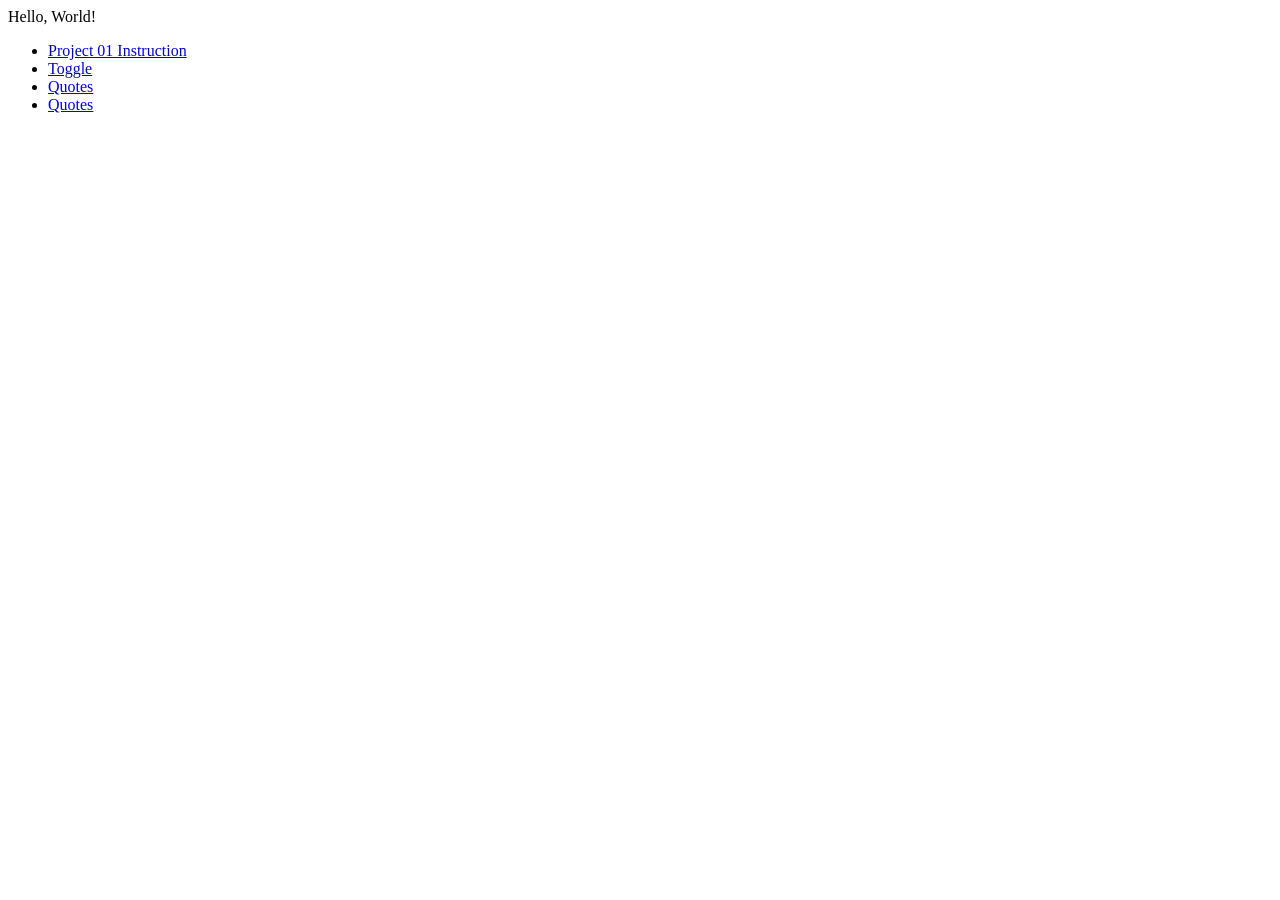
<file: index.html>
<!DOCTYPE html>
<html lang="en">
  <head>
    <meta charset="utf-8" />
    <meta name="viewport" content="width=device-width, initial-scale=1" />
    <title>Index</title>
  </head>
  <body>
    Hello, World!
    <ul>
      <li><a href="./toggle/index.html">Project 01 Instruction</a></li>
      <li><a href="./toggle/index.html">Toggle</a></li>
      <li><a href="./quotes0.2/index.html">Quotes</a></li>
      <li><a href="./networking/index.html">Quotes</a></li>
    </ul>
  </body>
</html>
</file>
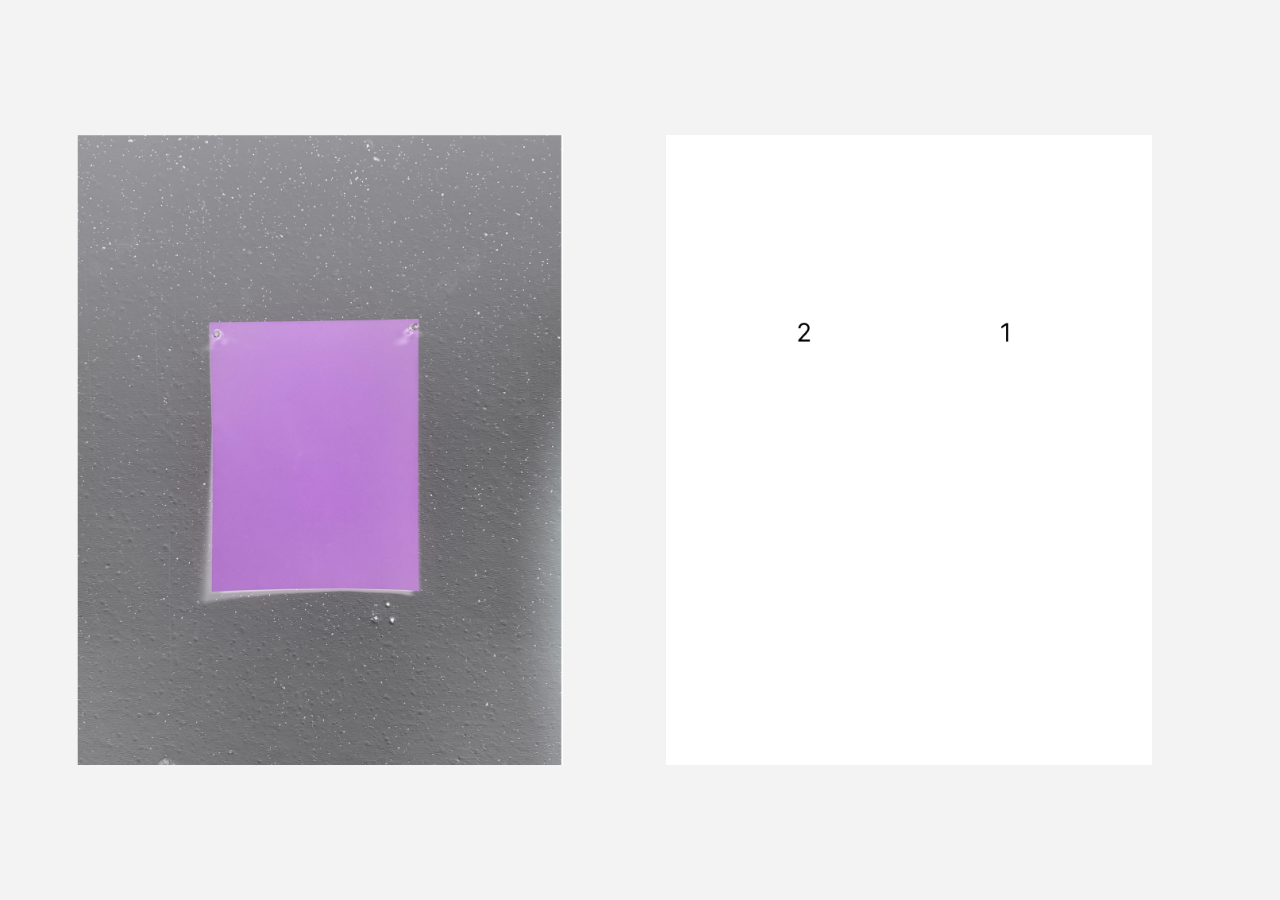
<file: 04repetition/index.html>
<!doctype html>
<html lang="en">
  <head>
    <meta charset="utf-8" />
    <meta name="viewport" content="width=device-width, initial-scale=1" />
    <title>Repetition Letters</title>
    <style>
      :root {
        --page-bg: #f3f3f3;
        --text: #111;
        --gap: clamp(34px, 8vw, 114px);
        --stage-w: min(38vw, 492px);
      }

      * {
        box-sizing: border-box;
      }

      body {
        margin: 0;
        min-height: 100vh;
        background: var(--page-bg);
        color: var(--text);
        font-family: Arial, Helvetica, sans-serif;
      }

      main {
        min-height: 100vh;
        display: grid;
        place-items: center;
        padding: clamp(28px, 6vh, 52px) clamp(20px, 6vw, 74px);
      }

      .layout {
        width: min(100%, 1126px);
        display: grid;
        grid-template-columns: minmax(0, var(--stage-w)) minmax(0, var(--stage-w));
        gap: var(--gap);
        align-items: start;
      }

      .panel {
        width: 100%;
      }

      .image-frame {
        position: relative;
        width: 100%;
        aspect-ratio: 612 / 792;
        overflow: hidden;
        background: #fff;
      }

      .image-frame img {
        position: absolute;
        inset: 0;
        width: 100%;
        height: 100%;
        display: block;
        object-fit: cover;
      }

      @media (max-width: 780px) {
        :root {
          --stage-w: min(76vw, 492px);
        }

        main {
          align-items: start;
        }

        .layout {
          grid-template-columns: 1fr;
          gap: 36px;
          justify-items: center;
        }

        .panel {
          max-width: var(--stage-w);
        }
      }
    </style>
  </head>
  <body>
    <main>
      <section class="layout" aria-label="Looping image sequence">
        <div class="panel">
          <div class="image-frame">
            <img id="step-one" src="step1/1.png" alt="Step 1 frame 1" />
          </div>
        </div>

        <div class="panel">
          <div class="image-frame">
            <img id="step-two" src="step2/Letter%20-%201.png" alt="Letter frame 1" />
          </div>
        </div>
      </section>
    </main>

    <script>
      const frameCount = 50;
      const intervalMs = 2000;
      let currentFrame = 1;

      const stepOne = document.querySelector("#step-one");
      const stepTwo = document.querySelector("#step-two");

      const setFrame = (frame) => {
        stepOne.src = `step1/${frame}.png`;
        stepOne.alt = `Step 1 frame ${frame}`;
        stepTwo.src = `step2/Letter%20-%20${frame}.png`;
        stepTwo.alt = `Letter frame ${frame}`;
      };

      for (let frame = 2; frame <= frameCount; frame += 1) {
        const stepOnePreload = new Image();
        stepOnePreload.src = `step1/${frame}.png`;

        const stepTwoPreload = new Image();
        stepTwoPreload.src = `step2/Letter%20-%20${frame}.png`;
      }

      window.setInterval(() => {
        currentFrame = currentFrame === frameCount ? 1 : currentFrame + 1;
        setFrame(currentFrame);
      }, intervalMs);
    </script>
  </body>
</html>
</file>
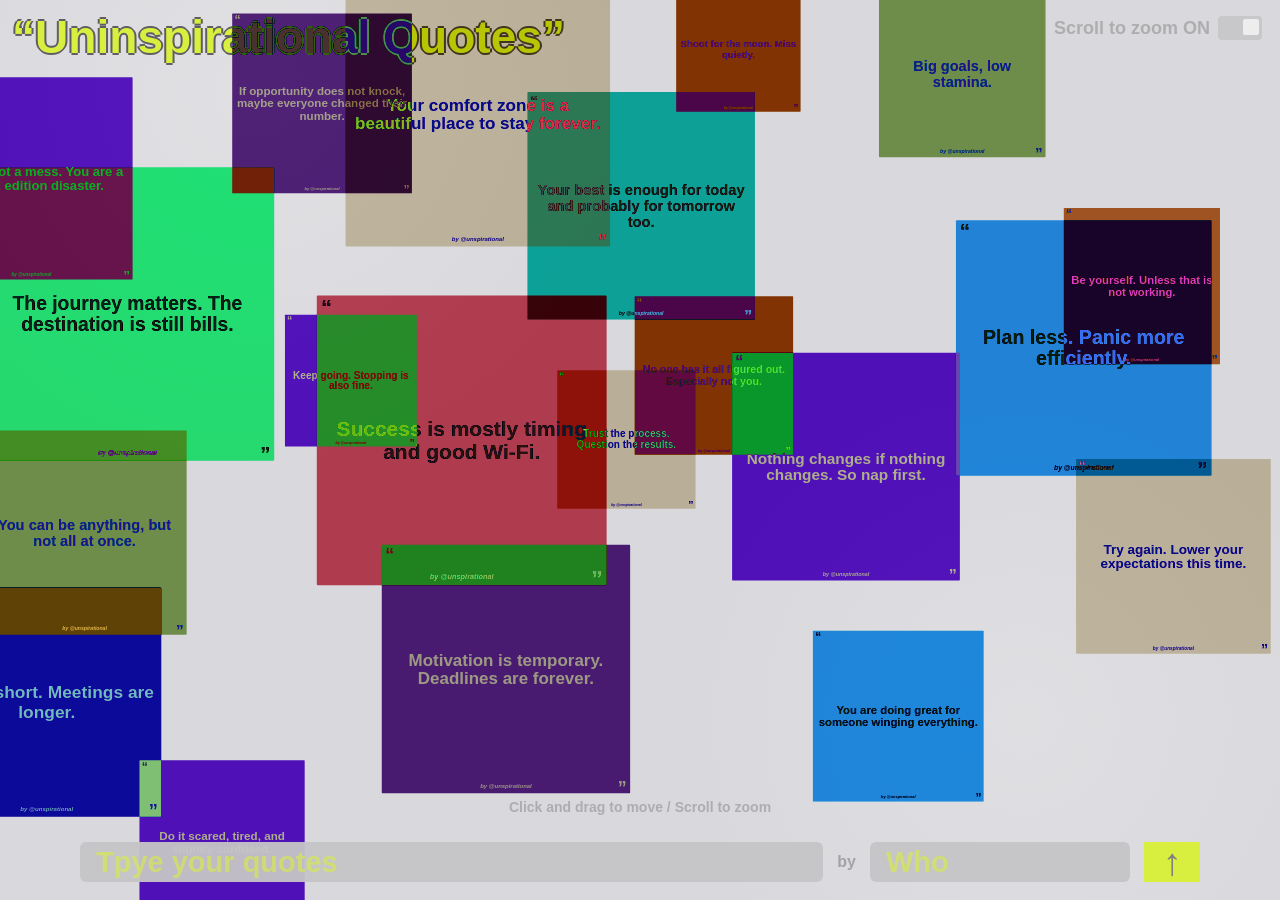
<file: 05software/index.html>
<!doctype html>
<html lang="en">
  <head>
    <meta charset="UTF-8" />
    <meta name="viewport" content="width=device-width, initial-scale=1.0" />
    <title>Uninspirational Quotes</title>
    <link rel="stylesheet" href="./styles.css" />
  </head>
  <body>
    <div id="app">
      <div class="logo">“Uninspirational Quotes”</div>
      <div class="canvas-layer" id="canvas"></div>

      <div class="zoom-control">
        <span id="zoomStateLabel">Scroll to zoom ON</span>
        <button
          id="zoomToggle"
          class="zoom-switch on"
          aria-label="Toggle scroll zoom"
          role="switch"
          aria-checked="true"
        >
          <span class="knob"></span>
        </button>
      </div>

      <div class="hint-text">Click and drag to move / Scroll to zoom</div>
      <div class="composer">
        <input id="quoteInput" type="text" placeholder="Tpye your quotes" maxlength="180" />
        <span class="by-label">by</span>
        <input id="authorInput" type="text" placeholder="Who" maxlength="40" />
        <button id="send" aria-label="Send">↑</button>
      </div>
    </div>

    <script src="./app.js"></script>
  </body>
</html>
</file>
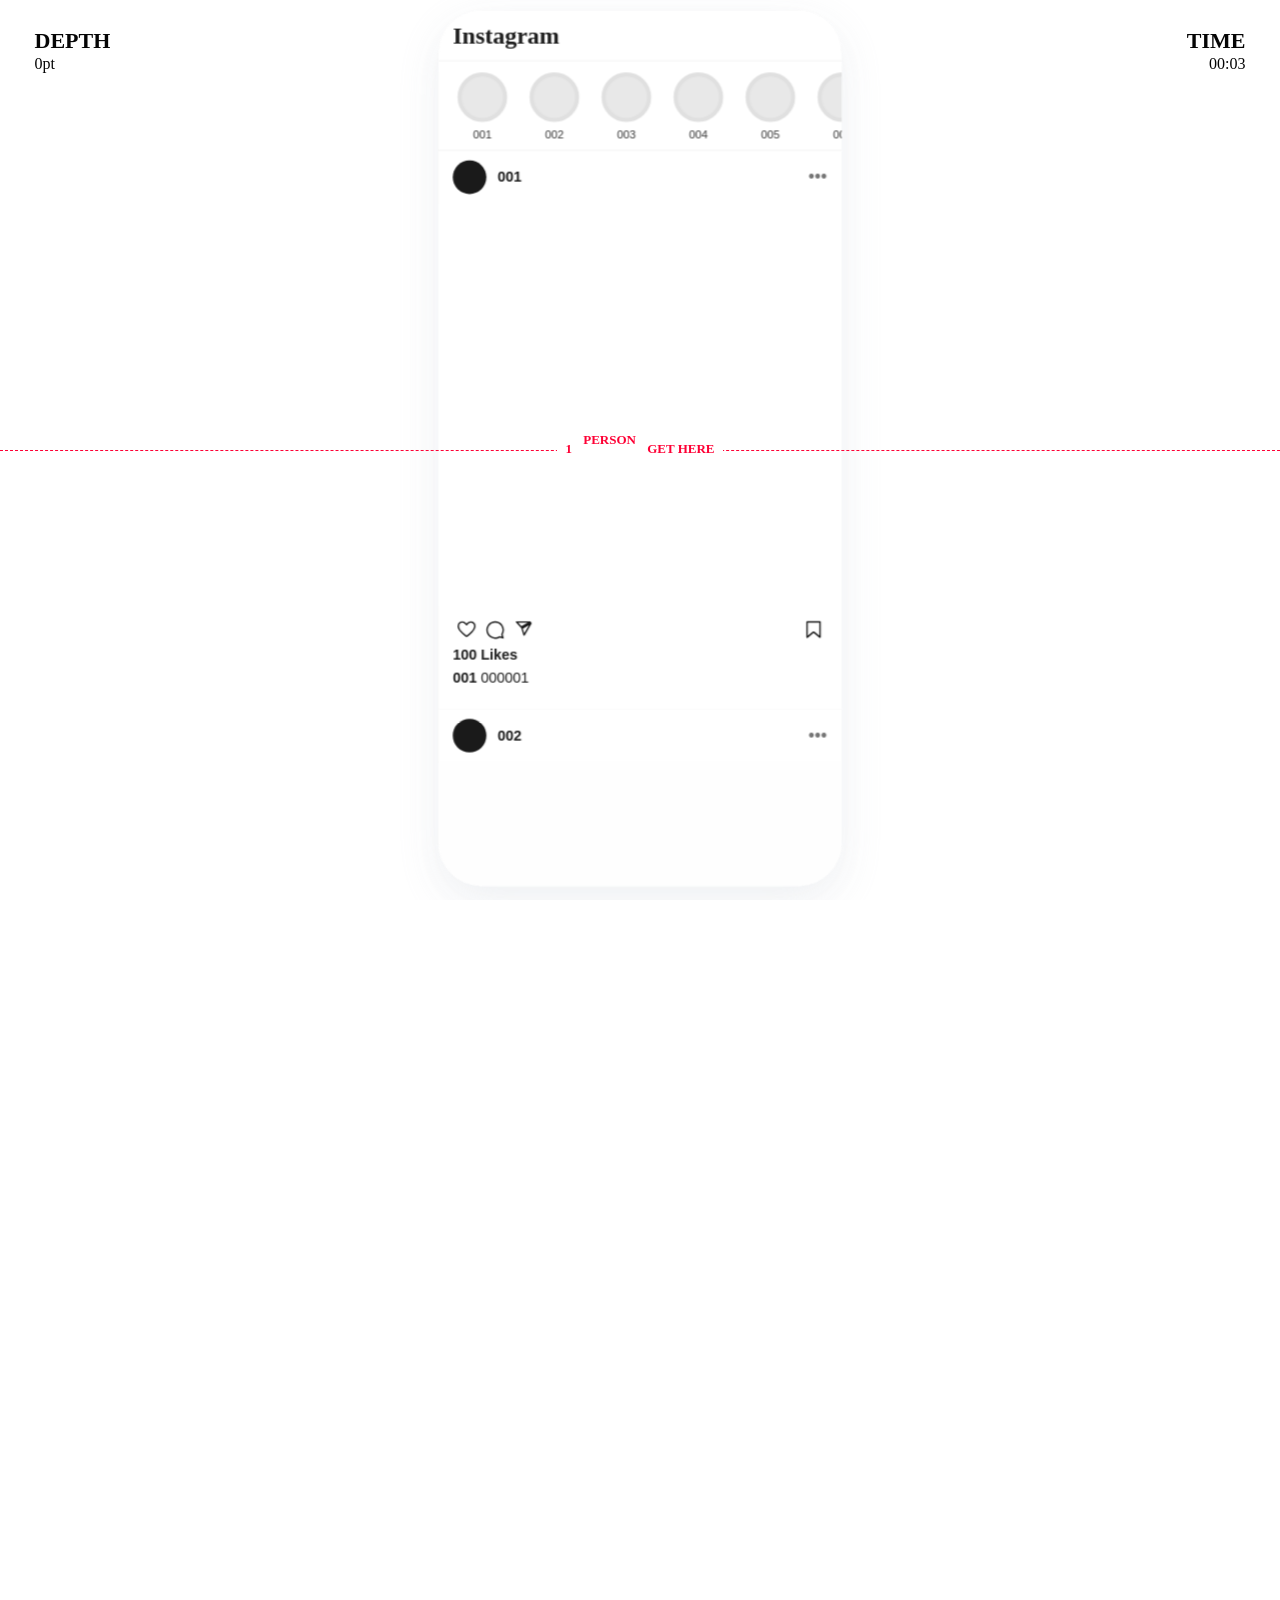
<file: 06networking/index.html>
<!doctype html>
<html lang="en">
  <head>
    <meta charset="utf-8" />
    <meta name="viewport" content="width=device-width, initial-scale=1" />
    <title>Depth Record</title>
    <link rel="stylesheet" href="styles.css?v=pt-visitor-records-1" />
  </head>
  <body>
    <div class="site-shell" aria-label="Instagram mobile home background">
      <main class="phone-frame" aria-hidden="true">
        <div class="screen">
          <header class="topbar">
            <div class="status-center">Instagram</div>
          </header>

          <div id="storyRail" class="stories">
            <div class="story add"><div class="avatar plus"></div><div class="label">001</div></div>
            <div class="story"><div class="avatar plus"></div><div class="label">002</div></div>
            <div class="story"><div class="avatar plus"></div><div class="label">003</div></div>
            <div class="story"><div class="avatar plus"></div><div class="label">004</div></div>
            <div class="story"><div class="avatar plus"></div><div class="label">005</div></div>
          </div>
          <div id="feedColumn" class="feed-column">
            <article class="post">
              <header class="post-header">
                <div class="post-avatar"></div>
                <div class="post-user">001</div>
                <div class="post-more">•••</div>
              </header>

              <div class="post-media"></div>

              <div class="post-actions">
                <div class="left-actions">
                  <button class="icon-btn like" aria-label="Like">
                    <svg xmlns="http://www.w3.org/2000/svg" width="23" height="20" viewBox="0 0 23 20" fill="none" aria-hidden="true">
                      <path d="M13.002 2.42676C14.8649 0.732937 17.2779 0.459446 19.0996 1.55469C21.0143 2.70675 22.0205 5.17248 21.4326 7.53906V7.54004C20.8747 9.78771 19.5094 11.6029 17.8506 13.3975C15.8957 15.5122 13.6309 17.2977 11.2539 19.0283C8.20074 16.7958 5.32529 14.5207 3.12109 11.5801L2.67676 10.9648L2.30469 10.4072C1.47642 9.10259 0.930513 7.76852 0.901367 6.28809C0.858732 4.12604 2.0417 2.18801 3.76465 1.35742L3.93262 1.28027C5.74193 0.499061 8.00088 0.953862 9.6416 2.56152C9.96337 2.877 10.2943 3.19503 10.6641 3.55371L11.3145 4.18359L11.9404 3.53027C12.2561 3.20101 12.4912 2.93051 12.7422 2.67676L13.002 2.42676Z" fill="none" stroke="black" stroke-width="1.8"/>
                    </svg>
                  </button>
                  <button class="icon-btn comment" aria-label="Comment">
                    <svg xmlns="http://www.w3.org/2000/svg" width="24" height="24" viewBox="0 0 24 24" fill="none" aria-hidden="true">
                      <path d="M12 1.9C17.578 1.9 22.1 6.422 22.1 12C22.1 13.85 21.602 15.584 20.733 17.076L22.1 22.1L17.078 20.733C15.585 21.603 13.851 22.1 12 22.1C6.422 22.1 1.9 17.578 1.9 12C1.9 6.422 6.422 1.9 12 1.9Z" stroke="black" stroke-width="1.8" stroke-linejoin="round"/>
                    </svg>
                  </button>
                  <button class="icon-btn dm" aria-label="Share">
                    <svg xmlns="http://www.w3.org/2000/svg" width="23" height="20" viewBox="0 0 23 20" fill="none" aria-hidden="true">
                      <path d="M7.66705 7.31168L1.68199 0.900333L18.7688 0.899836L7.66705 7.31168ZM11.1249 17.2559L8.56695 8.87036L19.667 2.45949L11.1249 17.2559Z" stroke="black" stroke-width="1.8" stroke-linejoin="round"/>
                    </svg>
                  </button>
                </div>
                <div class="right-actions">
                  <button class="icon-btn save" aria-label="Save">
                    <svg xmlns="http://www.w3.org/2000/svg" width="24" height="24" viewBox="0 0 24 24" fill="none" aria-hidden="true">
                      <path d="M20.0996 1.90039V21.0781L12.5762 14.8086C12.2424 14.5305 11.7576 14.5305 11.4238 14.8086L3.90039 21.0781L3.90039 1.90039L20.0996 1.90039Z" stroke="black" stroke-width="1.8" stroke-linejoin="round"/>
                    </svg>
                  </button>
                </div>
              </div>

              <div class="post-meta">
                <div class="likes">100 Likes</div>
                <div class="caption"><strong>001</strong> 000001</div>
              </div>
            </article>
          </div>

        </div>
      </main>
    </div>

    <div class="scroll-surface" aria-hidden="true"></div>

    <aside class="metric metric-left" aria-label="Live depth data">
      <span class="metric-label">DEPTH</span>
      <span id="scrollReadout" class="metric-value">0pt</span>
    </aside>

    <aside class="metric metric-right" aria-label="Live time data">
      <span class="metric-label">TIME</span>
      <span id="timeUsed" class="metric-value">00:00</span>
    </aside>

    <div class="people-line is-alone" aria-label="People arrival line">
      <span><strong id="peopleHere">1</strong> <span id="peopleUnit">PERSON</span> GET HERE</span>
    </div>

    <main id="scrollField" class="scroll-field" aria-label="Scroll distance map">
    </main>

    <script src="supabase-config.js"></script>
    <script src="script.js?v=pt-visitor-records-1"></script>
  </body>
</html>
</file>
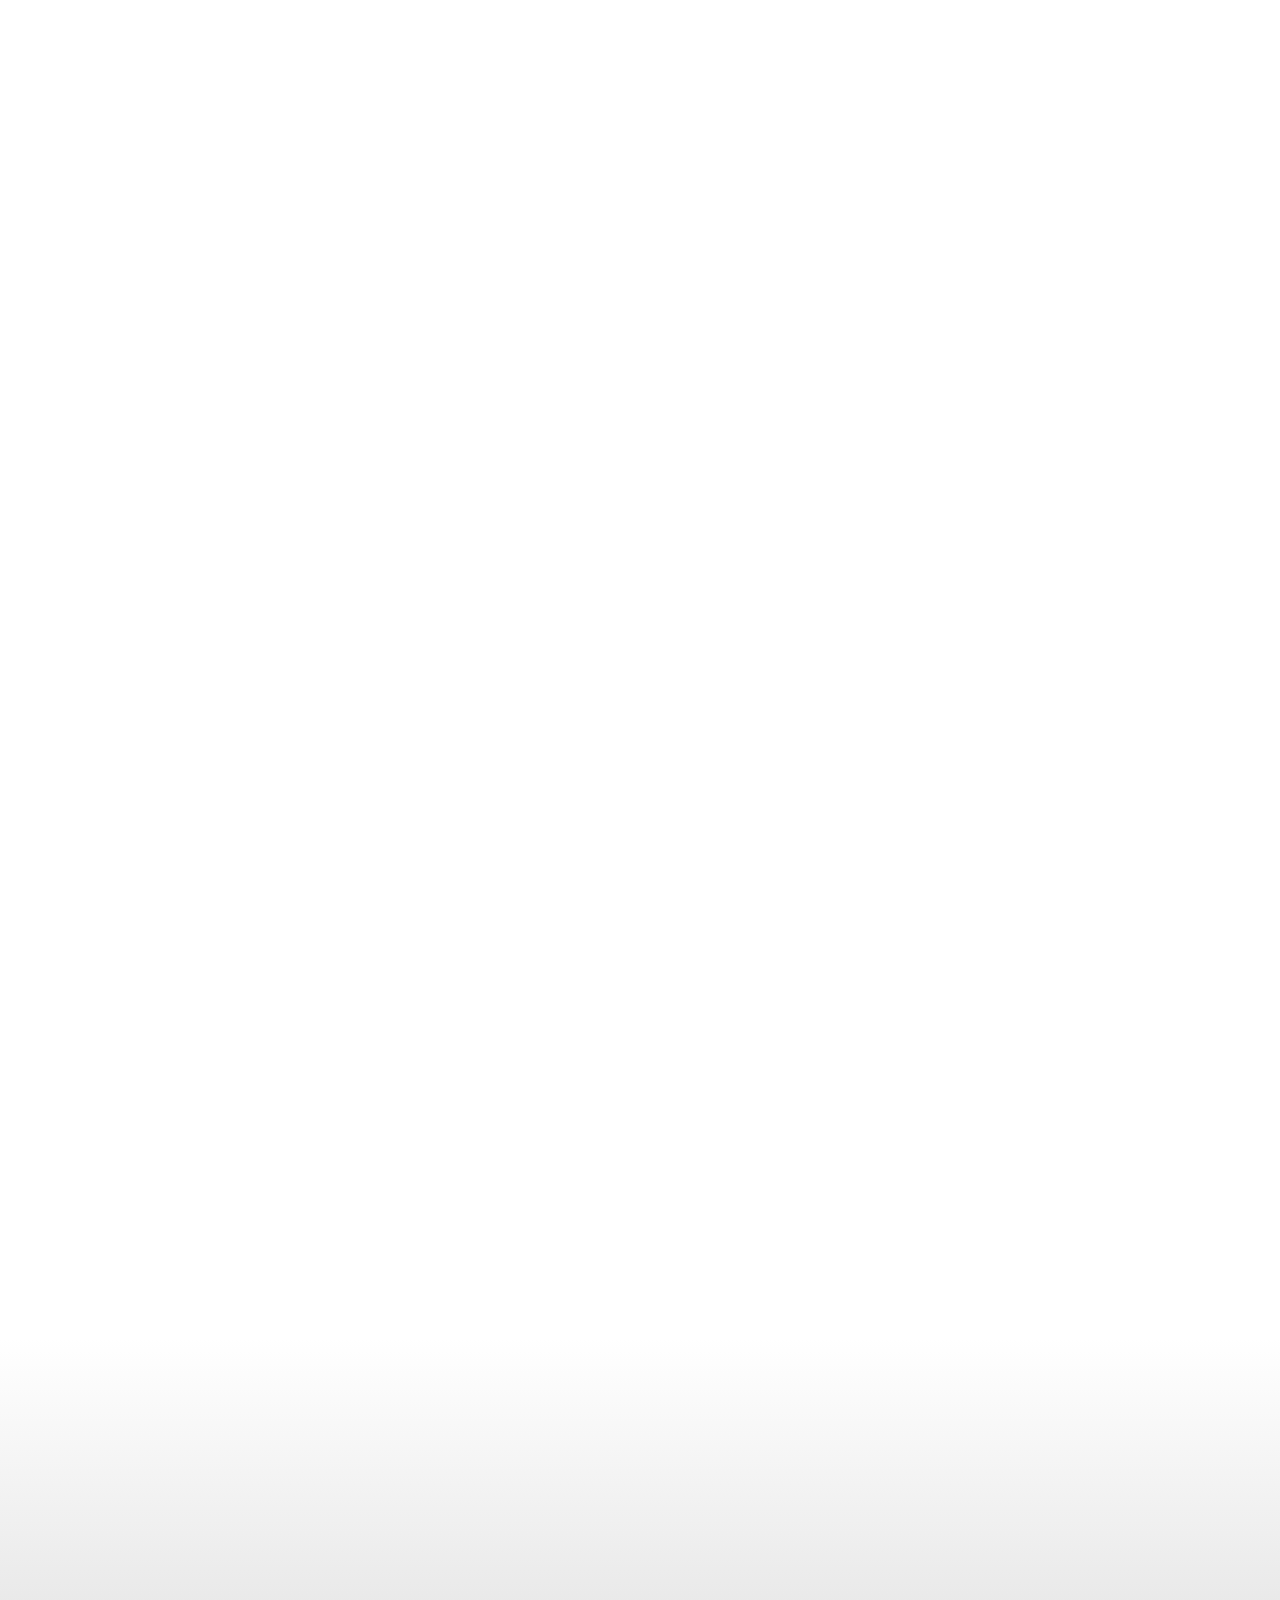
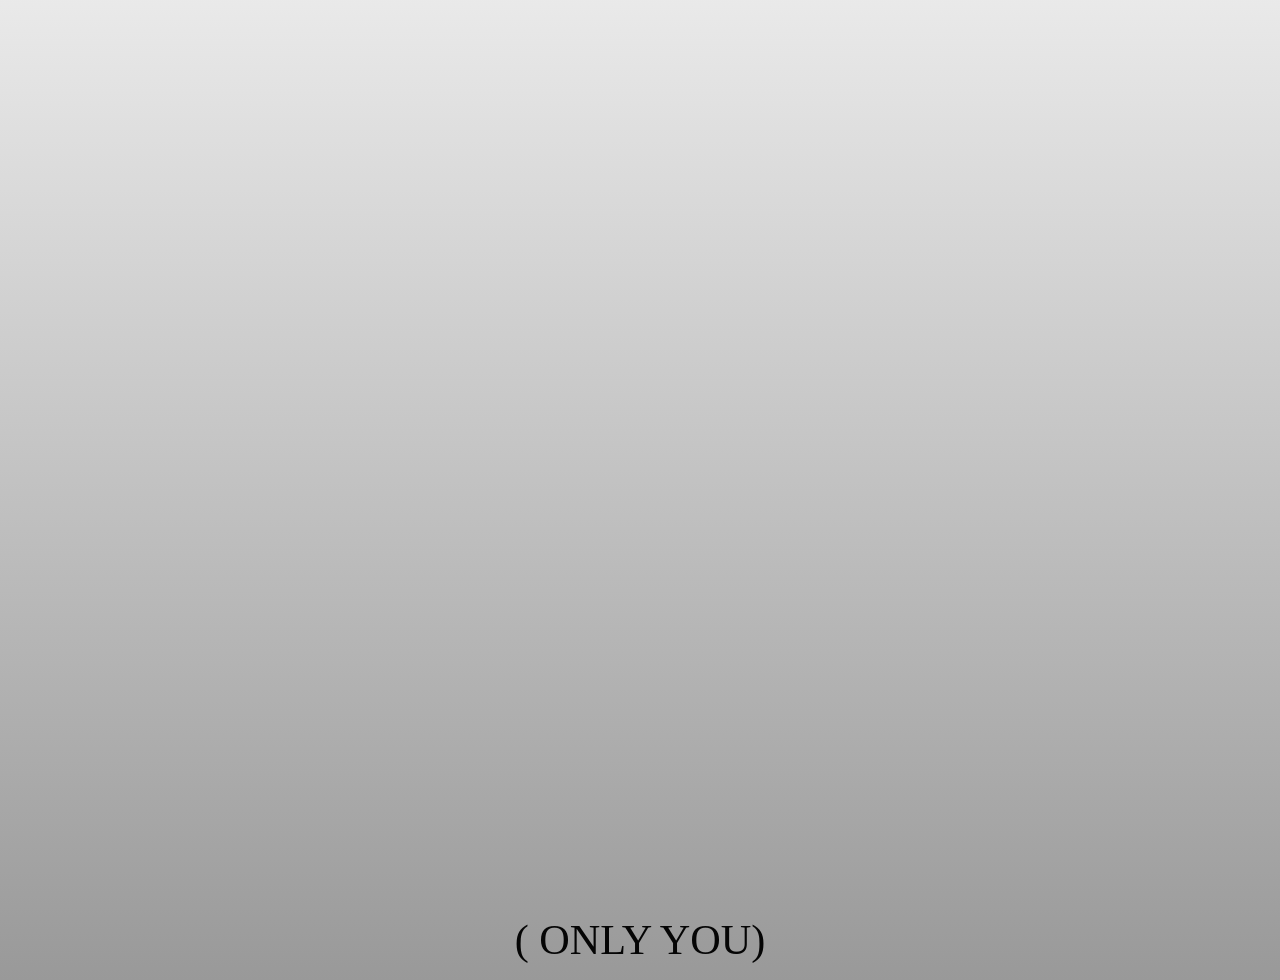
<file: 0ld_networking/index.html>
<!doctype html>
<html lang="en">
  <head>
    <meta charset="utf-8" />
    <meta name="viewport" content="width=device-width, initial-scale=1" />
    <title>Only You Scroll Record</title>
    <link rel="preconnect" href="https://fonts.googleapis.com" />
    <link rel="preconnect" href="https://fonts.gstatic.com" crossorigin />
    <link href="https://fonts.googleapis.com/css2?family=Jersey+10&display=swap" rel="stylesheet" />
    <link rel="stylesheet" href="styles.css" />
  </head>
  <body class="landing-locked">
    <section id="landing" class="landing" aria-label="Opening landing page">
      <div id="landingStage" class="landing-stage">
        <div id="voidField" class="void-field" aria-hidden="true"></div>

        <div id="chineseLine" class="chinese-line" aria-label="法法法元无法 空空空亦非空">
          <button class="chinese-character" type="button" aria-label="Reveal 法">法</button>
          <button class="chinese-character" type="button" aria-label="Reveal 法">法</button>
          <button class="chinese-character" type="button" aria-label="Reveal 法">法</button>
          <button class="chinese-character" type="button" aria-label="Reveal 元">元</button>
          <button class="chinese-character" type="button" aria-label="Reveal 无">无</button>
          <button class="chinese-character" type="button" aria-label="Reveal 法">法</button>
          <button class="chinese-character" type="button" aria-label="Reveal 空">空</button>
          <button class="chinese-character" type="button" aria-label="Reveal 空">空</button>
          <button class="chinese-character" type="button" aria-label="Reveal 空">空</button>
          <button class="chinese-character" type="button" aria-label="Reveal 亦">亦</button>
          <button class="chinese-character" type="button" aria-label="Reveal 非">非</button>
          <button class="chinese-character" type="button" aria-label="Reveal 空">空</button>
        </div>

        <div id="landingEnglish" class="landing-english" aria-hidden="true">
          <p>The so - called laws are ultimately lawless,</p>
          <p>and the so - called emptiness is not truly empty.</p>
        </div>

        <div class="scroll-cue" aria-hidden="true"></div>
      </div>
    </section>

    <aside class="metric metric-left" aria-label="Scroll depth">
      <span class="metric-label">DEPTH</span>
      <span id="timeUsed" class="metric-value">0.0cm</span>
    </aside>

    <aside class="metric metric-right" aria-label="People who scrolled here">
      <span class="metric-label">PEOPLE</span>
      <span id="peopleHere" class="metric-value">1</span>
    </aside>

    <main id="scrollField" class="scroll-field">
      <div id="cursorColumn" class="cursor-column" aria-hidden="true"></div>

      <section class="only-you" aria-label="Only you">
        <span>( ONLY YOU)</span>
      </section>
    </main>

    <div id="exitMark" class="exit-mark" aria-hidden="true">
      <img src="assets/vector-exit.svg" alt="" />
    </div>

    <script src="supabase-config.js"></script>
    <script src="script.js"></script>
  </body>
</html>
</file>
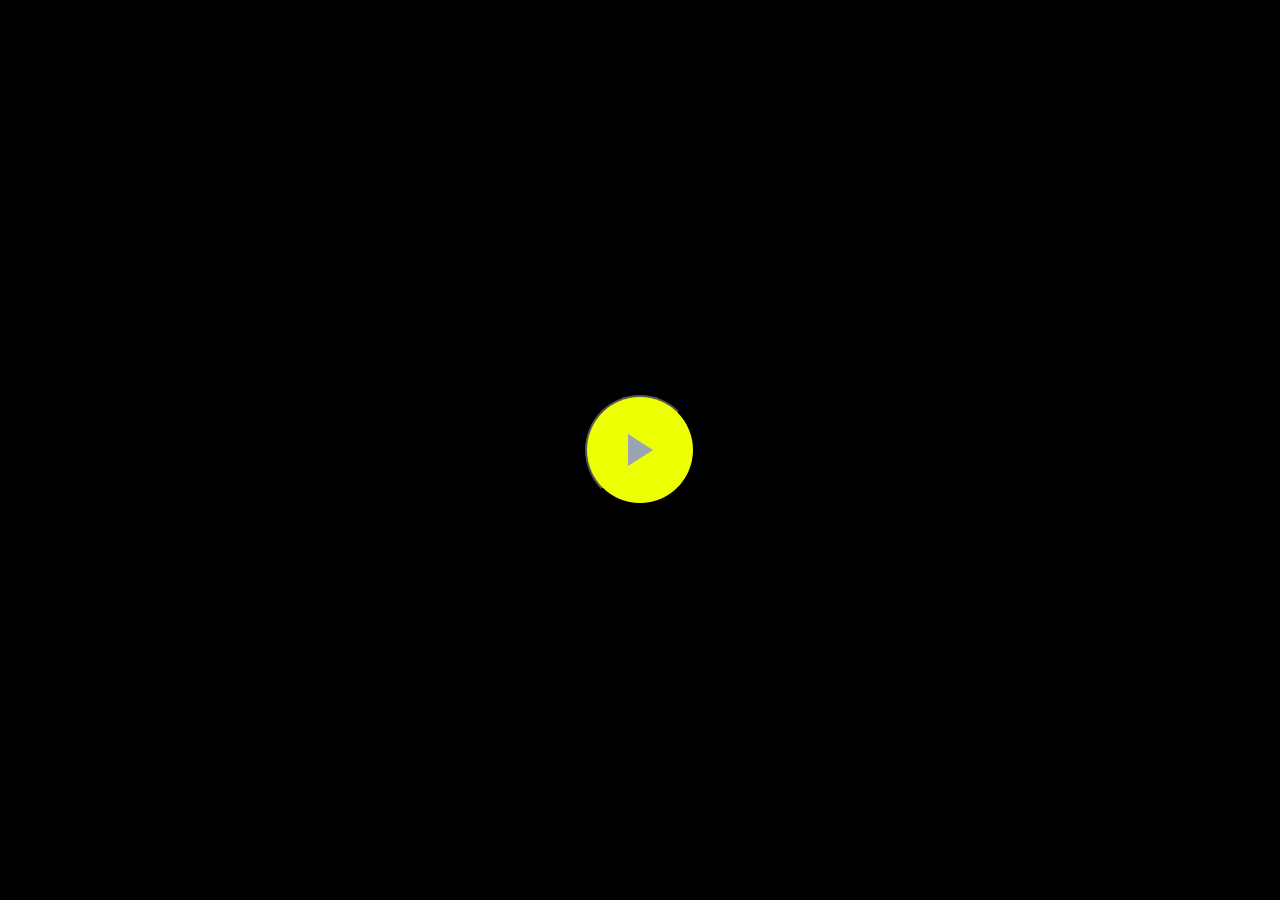
<file: Toggle/index.html>
<!DOCTYPE html>
<html lang="en">
  <head>
    <meta charset="utf-8" />
    <meta name="viewport" content="width=device-width, initial-scale=1" />
    <title>Spinning Scroll Toggle</title>
    <link rel="stylesheet" href="styles.css" />
  </head>
  <body>
    <button id="toggle" aria-label="Activate scroll toggle">
      <span class="icon"></span>
    </button>
    <script defer src="script.js"></script>
  </body>
</html>
</file>
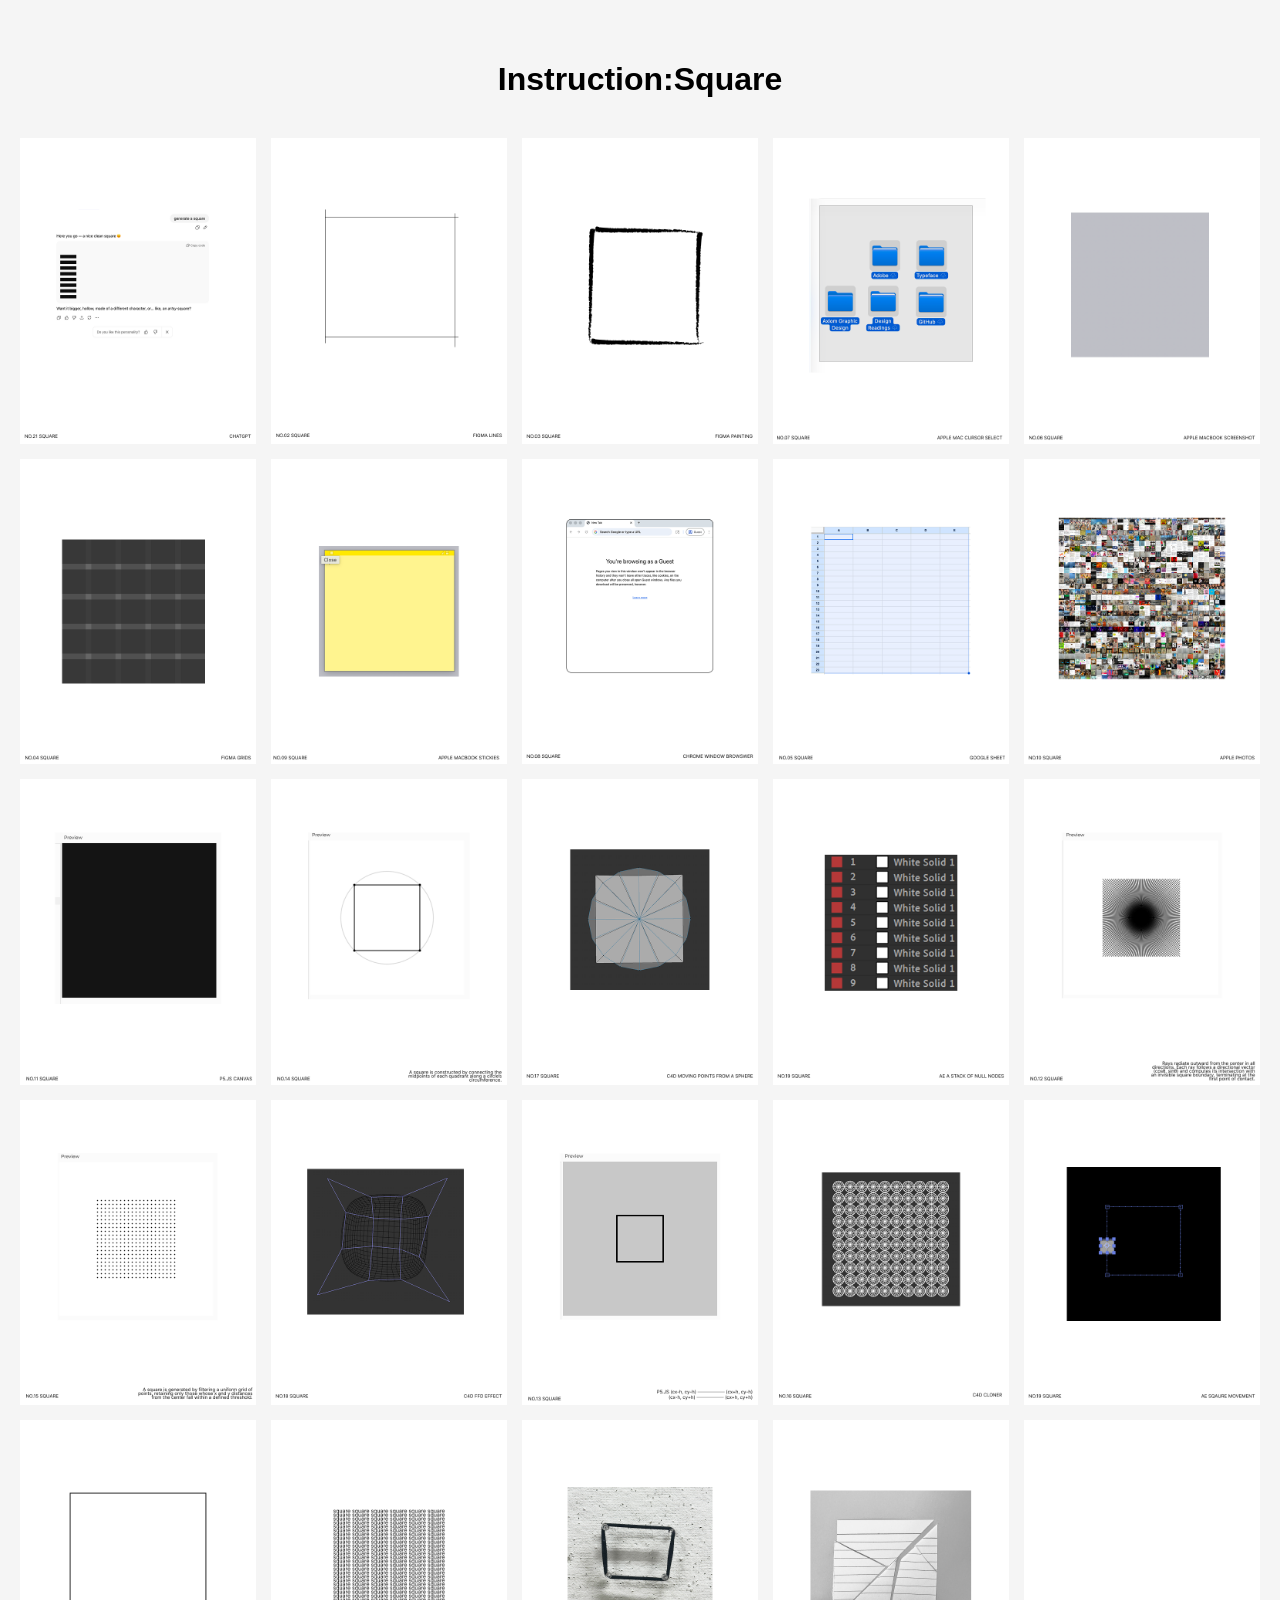
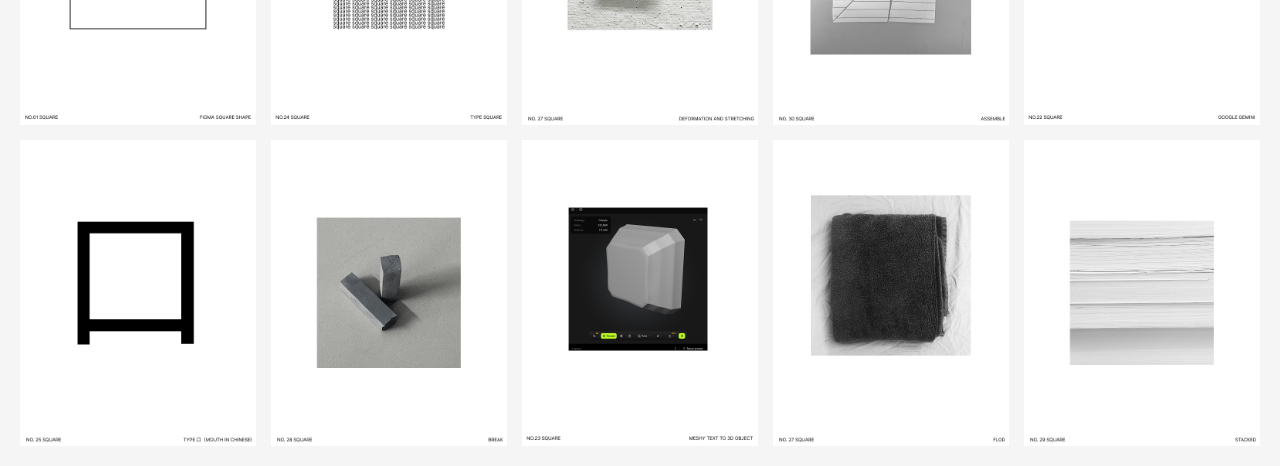
<file: 01instruction/introduction.html>
<!DOCTYPE html>
<html lang="en">
<head>
    <meta charset="UTF-8">
    <meta name="viewport" content="width=device-width, initial-scale=1.0">
    <title>Instruction: Square</title>
    <style>
       title {
            text-align: center;
            margin-bottom: 20px;
        }
       body {
            margin: 0;
            padding: 20px;
            font-family: Arial, sans-serif;
            background-color: #f5f5f5;
        }
        h1 {
            text-align: center;
            padding: 20px;
            margin-bottom: 20px;
        }
        .gallery {
            display: grid;
            grid-template-columns: repeat(5, 1fr);
            gap: 15px;
            max-width: 1400px;
            margin: 0 auto;
        }
        .gallery img {
            width: 100%;
            height: auto;
            object-fit: cover;
            
        }
        @media (max-width: 1200px) {
            .gallery {
                grid-template-columns: repeat(3, 1fr);
            }
        }
        @media (max-width: 768px) {
            .gallery {
                grid-template-columns: repeat(2, 1fr);
            }
        }
    </style>
</head>
<body>
    <h1>Instruction:Square</h1>
    <div class="gallery">
        <img src="Letter - 1.png" alt="Image 1">
        <img src="Letter - 2.png" alt="Image 2">
        <img src="Letter - 3.png" alt="Image 3">
        <img src="Letter - 4.png" alt="Image 4">
        <img src="Letter - 5.png" alt="Image 5">
        <img src="Letter - 6.png" alt="Image 6">
        <img src="Letter - 7.png" alt="Image 7">
        <img src="Letter - 8.png" alt="Image 8">
        <img src="Letter - 9.png" alt="Image 9">
        <img src="Letter - 10.png" alt="Image 10">
        <img src="Letter - 11.png" alt="Image 11">
        <img src="Letter - 12.png" alt="Image 12">
        <img src="Letter - 13.png" alt="Image 13">
        <img src="Letter - 14.png" alt="Image 14">
        <img src="Letter - 15.png" alt="Image 15">
        <img src="Letter - 16.png" alt="Image 16">
        <img src="Letter - 17.png" alt="Image 17">
        <img src="Letter - 18.png" alt="Image 18">
        <img src="Letter - 19.png" alt="Image 19">
        <img src="Letter - 20.png" alt="Image 20">
        <img src="Letter - 21.png" alt="Image 21">
        <img src="Letter - 22.png" alt="Image 22">
        <img src="Letter - 23.png" alt="Image 23">
        <img src="Letter - 24.png" alt="Image 24">
        <img src="Letter - 25.png" alt="Image 25">
        <img src="Letter - 26.png" alt="Image 26">
        <img src="Letter - 27.png" alt="Image 27">
        <img src="Letter - 28.png" alt="Image 28">
        <img src="Letter - 29.png" alt="Image 29">
        <img src="Letter - 30.png" alt="Image 30">
    </div>
</body>
</html>
</file>
<file: 05software/styles.css>
:root {
  --bg: #d9d9dd;
  --neon: #d8ef3f;
}

* {
  box-sizing: border-box;
}

html,
body {
  margin: 0;
  width: 100%;
  height: 100%;
  overflow: hidden;
  background: var(--bg);
  font-family: Helvetica, Arial, sans-serif;
  user-select: none;
}

#app {
  position: relative;
  width: 100%;
  height: 100%;
  overflow: hidden;
  background:
    radial-gradient(circle at 20% 10%, rgba(255, 255, 255, 0.2), rgba(255, 255, 255, 0) 30%),
    radial-gradient(circle at 80% 80%, rgba(255, 255, 255, 0.16), rgba(255, 255, 255, 0) 28%),
    var(--bg);
  cursor: grab;
}

#app.panning {
  cursor: grabbing;
}

.logo {
  position: absolute;
  top: 14px;
  left: 12px;
  color: var(--neon);
  font-size: clamp(28px, 3.6vw, 62px);
  font-weight: 700;
  line-height: 1;
  text-shadow:
    2px 0 0 #5f5f63,
    -2px 0 0 #5f5f63,
    0 2px 0 #5f5f63,
    0 -2px 0 #5f5f63;
  pointer-events: none;
}

.canvas-layer {
  position: absolute;
  inset: 0;
}

.card {
  position: absolute;
  display: flex;
  align-items: center;
  justify-content: center;
  text-align: center;
  font-family: Helvetica, Arial, sans-serif;
  font-weight: 700;
  font-size: 40px;
  line-height: 1.08;
  padding: 16px;
  border-radius: 2px;
  white-space: pre-line;
  transform-origin: top left;
  cursor: move;
  touch-action: none;
  mix-blend-mode: difference;
}

.card-author {
  position: absolute;
  left: 50%;
  bottom: 10px;
  transform: translateX(-50%);
  font: italic 700 14px/1 Helvetica, Arial, sans-serif;
  opacity: 0.95;
  pointer-events: none;
}

.quote {
  position: absolute;
  font-family: Helvetica, Arial, sans-serif;
  font-weight: 700;
  font-size: 42px;
  line-height: 1;
  pointer-events: none;
}

.quote.left {
  top: 2px;
  left: 8px;
}

.quote.right {
  right: 8px;
  bottom: -8px;
}

.zoom-control {
  position: absolute;
  right: 18px;
  top: 16px;
  display: flex;
  align-items: center;
  gap: 8px;
  color: rgba(150, 150, 150, 0.65);
  font: 700 18px/1 Helvetica, Arial, sans-serif;
}

.zoom-switch {
  position: relative;
  width: 44px;
  height: 24px;
  border: none;
  border-radius: 4px;
  background: rgba(210, 210, 210, 0.95);
  cursor: pointer;
  padding: 2px;
}

.zoom-switch .knob {
  position: absolute;
  top: 3px;
  left: 3px;
  width: 16px;
  height: 16px;
  background: #ededed;
  border-radius: 2px;
  transition: transform 120ms ease;
}

.zoom-switch.on {
  background: #c8c8ca;
}

.zoom-switch.on .knob {
  transform: translateX(22px);
}

.hint-text {
  position: absolute;
  left: 50%;
  bottom: 86px;
  transform: translateX(-50%);
  color: rgba(120, 120, 120, 0.45);
  font: 700 14px/1 Helvetica, Arial, sans-serif;
  pointer-events: none;
  white-space: nowrap;
}

.composer {
  position: absolute;
  left: 50%;
  bottom: 18px;
  transform: translateX(-50%);
  display: flex;
  align-items: center;
  gap: 14px;
  width: min(94vw, 1120px);
}

#quoteInput,
#authorInput {
  height: 40px;
  border: none;
  border-radius: 6px;
  outline: none;
  background: rgba(198, 198, 200, 0.95);
  color: var(--neon);
  font: 700 29px/1 Helvetica, Arial, sans-serif;
  padding: 0 16px;
}

#quoteInput {
  flex: 1 1 auto;
  min-width: 0;
}

#authorInput {
  width: min(260px, 28vw);
}

#quoteInput::placeholder,
#authorInput::placeholder {
  color: rgba(216, 239, 63, 0.6);
}

.by-label {
  color: rgba(110, 110, 110, 0.5);
  font: 700 16px/1 Helvetica, Arial, sans-serif;
}

#send {
  width: 56px;
  height: 40px;
  border: none;
  border-radius: 0;
  background: var(--neon);
  color: #7f7f7f;
  font: 700 38px/1 Helvetica, Arial, sans-serif;
  cursor: pointer;
  padding: 0;
}

#send:active {
  transform: translateY(1px);
}

@media (max-width: 720px) {
  .logo {
    font-size: 22px;
    top: 16px;
  }

  .zoom-control {
    font-size: 14px;
    right: 10px;
    top: 12px;
  }

  .composer {
    gap: 8px;
    bottom: 10px;
    width: 96vw;
  }

  .hint-text {
    bottom: 62px;
    font-size: 11px;
  }

  #quoteInput,
  #authorInput {
    font-size: 22px;
    height: 38px;
  }

  #authorInput {
    width: 30vw;
    min-width: 90px;
  }

  .by-label {
    font-size: 14px;
  }

  #send {
    width: 38px;
    height: 38px;
    font-size: 24px;
  }
}
</file>
<file: 06networking/styles.css>
@font-face {
  font-family: "GenRyuMin2";
  src: url("assets/fonts/GenRyuMin2-R.ttc") format("truetype-collection");
  font-weight: 400;
  font-style: normal;
  font-display: swap;
}

@font-face {
  font-family: "GenRyuMin2";
  src: url("assets/fonts/GenRyuMin2-B.ttc") format("truetype-collection");
  font-weight: 700;
  font-style: normal;
  font-display: swap;
}

:root {
  --ink: #050505;
  --paper: #ffffff;
  --bg: rgb(255, 255, 255);
  --white: #ffffff;
  --muted: #8b8f94;
  --accent: #ff2d55;
  --frame-bg: rgba(238, 238, 238, 0.9);
  --feed-shift: 0px;
}

* {
  box-sizing: border-box;
}

html {
  min-height: 100%;
  overflow-y: scroll;
  background: var(--paper);
}

body {
  min-height: 100%;
  margin: 0;
  color: var(--ink);
  font-family: "GenRyuMin2", "Times New Roman", "Songti SC", serif;
  letter-spacing: 0;
  background: transparent;
}

.scroll-surface {
  position: fixed;
  inset: 0;
  z-index: 20;
  background: transparent;
  pointer-events: none;
}

.site-shell {
  position: fixed;
  inset: 0;
  z-index: 1;
  display: flex;
  align-items: center;
  justify-content: center;
  overflow: hidden;
  background: var(--bg);
  color: #050505;
  font-family: -apple-system, BlinkMacSystemFont, "Segoe UI", Roboto, "Helvetica Neue", Arial, sans-serif;
  pointer-events: none;
}

.phone-frame {
  display: flex;
  align-items: flex-start;
  justify-content: center;
  width: 100%;
  height: 100%;
  padding: 10px 0 0;
}

.screen {
  position: relative;
  width: min(780px, calc(100vw - 48px), calc((100vh - 24px) * 402 / 874 / 0.8));
  min-width: 0;
  aspect-ratio: 402 / 874;
  height: auto;
  overflow: hidden;
  border-radius: 54px;
  background: var(--frame-bg);
  opacity: 0.9;
  box-shadow: 0 18px 54px rgba(185, 194, 203, 0.28);
  transform: scale(0.8);
  transform-origin: top center;
  pointer-events: auto;
}

.topbar {
  display: flex;
  align-items: center;
  justify-content: flex-start;
  height: 64px;
  padding: 0 18px;
  border-bottom: 1px solid #eeeeee;
  background: #ffffff;
}

.status-center {
  font-family: "Brush Script MT", "GenRyuMin2", cursive;
  font-size: 30px;
  font-weight: 700;
}

.stories {
  display: flex;
  gap: 16px;
  overflow: hidden;
  padding: 14px 18px 12px;
  border-bottom: 1px solid #eeeeee;
  background: #ffffff;
}

.story {
  width: 74px;
  text-align: center;
  flex: 0 0 auto;
}

.story .avatar {
  width: 62px;
  height: 62px;
  margin: 0 auto;
  border: 5px solid #dddddd;
  border-radius: 50%;
  background: #e6e6e6;
}

.story.add .avatar {
  position: relative;
  display: flex;
  align-items: center;
  justify-content: center;
  color: transparent;
  font-weight: 700;
  background: #e6e6e6;
}

.label {
  margin-top: 7px;
  color: #222222;
  font-size: 14px;
}

.avatar {
  display: block;
  border-radius: 50%;
}

.feed-column {
  width: 100%;
  transform: translateY(calc(var(--feed-shift) * -1));
}

.post {
  background: #ffffff;
}

.post-header {
  display: flex;
  align-items: center;
  padding: 12px 18px;
  border-bottom: 0;
}

.post-avatar {
  width: 42px;
  height: 42px;
  margin-right: 14px;
  border-radius: 50%;
  background: #000000;
}

.post-user {
  color: #050505;
  font-size: 18px;
  font-weight: 700;
}

.post-more {
  margin-left: auto;
  color: #666666;
  font-size: 22px;
}

.post-media {
  height: clamp(360px, 56vh, 540px);
  min-height: 360px;
  background: var(--post-bg, #e9e9e9);
}

.post-actions {
  display: flex;
  align-items: center;
  justify-content: space-between;
  padding: 12px 18px 6px;
}

.left-actions,
.right-actions {
  display: flex;
  align-items: center;
  gap: 2px;
}

.icon-btn {
  display: inline-grid;
  place-items: center;
  width: 34px;
  height: 32px;
  padding: 5px;
  border: 0;
  color: #111111;
  background: transparent;
  cursor: pointer;
  font-size: 20px;
  line-height: 1;
}

.icon-btn svg {
  display: block;
  opacity: 1;
  transform: scale(1);
}

.icon-btn.like svg {
  opacity: 1;
}

.icon-btn.like path {
  fill: none;
  stroke: #000000;
}

.icon-btn.like.is-liked path {
  fill: #fe0135;
  stroke: #fe0135;
}

.post-meta {
  padding: 0 18px 18px;
  color: #050505;
}

.likes {
  margin-bottom: 8px;
  color: #050505;
  font-size: 18px;
  font-weight: 700;
}

.caption {
  margin-bottom: 10px;
  color: #050505;
  font-size: 18px;
}

.comments-link {
  display: block;
  color: #8b8f94;
  font-size: 18px;
  text-decoration: none;
}

.metric {
  position: fixed;
  top: clamp(28px, 3.2vh, 42px);
  z-index: 35;
  display: grid;
  gap: 3px;
  color: #050505;
  pointer-events: none;
}

.metric-left {
  left: clamp(28px, 2.7vw, 44px);
  text-align: left;
}

.metric-right {
  right: clamp(28px, 2.7vw, 44px);
  text-align: right;
}

.metric-label {
  color: #050505;
  font-family: "GenRyuMin2", "Times New Roman", "Songti SC", serif;
  font-size: clamp(22px, 1.55vw, 28px);
  line-height: 1.05;
  font-weight: 700;
}

.metric-value {
  font-family: "GenRyuMin2", "Times New Roman", "Songti SC", serif;
  font-size: clamp(16px, 1vw, 20px);
  line-height: 1.08;
  font-weight: 400;
  font-variant-numeric: tabular-nums;
}

.people-line {
  position: fixed;
  top: 50%;
  left: 0;
  z-index: 32;
  width: 100%;
  border-top: 1.5px dashed rgba(0, 0, 0, 0.85);
  color: #050505;
  font-family: "GenRyuMin2", "Times New Roman", "Songti SC", serif;
  font-size: clamp(13px, 0.98vw, 17px);
  font-weight: 800;
  line-height: 1;
  text-align: center;
  pointer-events: none;
}

.people-line.is-alone {
  border-top-color: #fe0135;
  color: #fe0135;
}

.people-line span {
  display: inline-block;
  padding: 0 8px;
  background: var(--bg);
  transform: translateY(-70%);
}

.scroll-field {
  position: relative;
  z-index: 10;
  min-height: 26000px;
  pointer-events: none;
}

@media (max-width: 760px) {
  .phone-frame {
    padding: 0;
  }

  .screen {
    width: min(100vw - 16px, 430px);
    min-width: 0;
    height: calc(100vh + 80px);
    border-radius: 32px;
  }

  .topbar {
    height: 76px;
    padding: 0 18px;
  }

  .status-center {
    font-size: 30px;
  }

  .stories {
    gap: 16px;
    padding: 18px;
  }

  .story {
    width: 78px;
  }

  .story .avatar {
    width: 66px;
    height: 66px;
    border-width: 6px;
  }

  .label {
    margin-top: 8px;
    font-size: 18px;
  }

  .post-header {
    padding: 18px;
  }

  .post-avatar {
    width: 50px;
    height: 50px;
    margin-right: 18px;
  }

  .post-user,
  .post-more {
    font-size: 26px;
  }

  .metric-left {
    left: 14px;
  }

  .metric-right {
    right: 14px;
  }

  .post-media {
    height: 56vh;
    min-height: 360px;
  }

  .post-actions {
    padding: 18px 18px 8px;
  }

  .icon-btn {
    width: 40px;
    height: 36px;
  }

  .icon-btn svg {
    transform: scale(1.15);
  }

  .post-meta {
    padding: 0 18px 22px;
  }

  .likes,
  .caption {
    font-size: 24px;
  }

  .comments-link {
    font-size: 22px;
  }

  .people-line {
    font-size: 12px;
  }
}
</file>
<file: 0ld_networking/styles.css>
@font-face {
  font-family: "GenRyuMin2";
  src: url("assets/fonts/GenRyuMin2-R.ttc") format("truetype-collection");
  font-weight: 400;
  font-style: normal;
  font-display: swap;
}

@font-face {
  font-family: "GenRyuMin2";
  src: url("assets/fonts/GenRyuMin2-B.ttc") format("truetype-collection");
  font-weight: 700;
  font-style: normal;
  font-display: swap;
}

:root {
  --ink: #050505;
  --paper: #ffffff;
  --muted: rgba(0, 0, 0, 0.58);
  --landing-progress: 0;
}

* {
  box-sizing: border-box;
}

html {
  min-height: 100%;
  background: var(--paper);
  scroll-behavior: auto;
}

body {
  min-height: 100%;
  margin: 0;
  color: var(--ink);
  font-family: "GenRyuMin2", "Times New Roman", "Songti SC", serif;
  letter-spacing: 0;
  background: var(--paper);
}

body.landing-locked {
  overflow: hidden;
}

.landing {
  position: relative;
  z-index: 40;
  height: 130vh;
  background: #ffffff;
}

.landing-stage {
  position: sticky;
  top: 0;
  display: grid;
  place-items: center;
  height: 100vh;
  min-height: 620px;
  overflow: hidden;
  background: #ffffff;
}

.void-field {
  position: absolute;
  inset: 0;
  display: grid;
  grid-template-columns: repeat(12, minmax(42px, 72px));
  row-gap: clamp(20px, 3.3vh, 38px);
  column-gap: clamp(18px, 4vw, 62px);
  align-content: center;
  justify-content: center;
  justify-items: center;
  padding: 3vh 2vw;
  color: #d8d8d8;
  font-family: "GenRyuMin2", "Times New Roman", "Songti SC", "SimSun", serif;
  font-size: clamp(42px, 5.2vw, 76px);
  line-height: 1;
  opacity: max(0, calc(1 - var(--landing-progress) * 1.18));
  pointer-events: none;
  will-change: opacity;
}

.void-char {
  opacity: 0;
  transform: translateY(4px);
}

.void-field.is-spreading .void-char {
  animation: voidAppear 1800ms cubic-bezier(0.16, 1, 0.3, 1) forwards;
  animation-delay: var(--delay);
}

.void-field.is-english .void-char {
  opacity: var(--final-opacity);
  transform: translateY(0);
}

.chinese-line {
  position: relative;
  z-index: 2;
  display: grid;
  grid-template-columns: repeat(6, minmax(42px, 72px));
  row-gap: clamp(20px, 3.3vh, 38px);
  column-gap: clamp(18px, 4vw, 62px);
  align-items: center;
  justify-content: center;
  color: #000000;
  font-family: "GenRyuMin2", "Times New Roman", "Songti SC", "SimSun", serif;
  font-size: clamp(42px, 5.2vw, 76px);
  line-height: 1;
  transition: opacity 1.25s cubic-bezier(0.16, 1, 0.3, 1), transform 1.25s cubic-bezier(0.16, 1, 0.3, 1);
}

.chinese-line.is-fading {
  opacity: 0;
  transform: translateY(-5px);
}

.chinese-character {
  display: block;
  width: 100%;
  padding: 0;
  border: 0;
  opacity: 0;
  color: inherit;
  font: inherit;
  line-height: inherit;
  text-align: center;
  background: transparent;
  cursor: default;
  transition: opacity 1s cubic-bezier(0.16, 1, 0.3, 1);
}

.chinese-character.is-revealed,
.chinese-character:hover,
.chinese-character:focus-visible {
  opacity: 1;
}

.landing-english {
  position: fixed;
  z-index: 3;
  left: 50%;
  top: 50%;
  width: min(760px, 78vw);
  opacity: 0;
  transform: translate(-50%, -45%);
  color: #111111;
  font-family: "GenRyuMin2", "Times New Roman", "Songti SC", serif;
  font-size: clamp(18px, 2vw, 28px);
  line-height: 1.25;
  text-align: center;
  letter-spacing: 0.04em;
  pointer-events: none;
  transition: opacity 1.45s cubic-bezier(0.16, 1, 0.3, 1);
  will-change: transform, opacity;
  backface-visibility: hidden;
}

.landing-english.is-visible {
  opacity: 1;
  transform: translate(-50%, calc(-50% - var(--landing-progress) * 43vh)) scale(calc(1 - var(--landing-progress) * 0.34));
  transform-origin: center top;
}

.landing-english.is-fixed {
  top: 24px;
  z-index: 60;
  transform: translate(-50%, 0) scale(0.66);
}

.landing-english p {
  margin: 0;
}

.scroll-cue {
  position: absolute;
  left: 50%;
  bottom: 34px;
  width: 18px;
  height: 18px;
  opacity: 0;
  border-right: 1.4px solid #111111;
  border-bottom: 1.4px solid #111111;
  transform: translateX(-50%) rotate(45deg);
  transition: opacity 1s cubic-bezier(0.16, 1, 0.3, 1);
  will-change: opacity;
}

body.landing-complete .scroll-cue {
  opacity: calc(1 - var(--landing-progress));
}

.scroll-field {
  position: relative;
  min-height: 420vh;
  overflow: hidden;
  background: linear-gradient(to bottom, #ffffff 0%, #ffffff 80%, #999999 100%);
}

.cursor-column {
  position: absolute;
  top: 0;
  left: 50%;
  width: 18px;
  transform: translateX(-50%);
}

.cursor-mark {
  position: absolute;
  left: 50%;
  width: 9px;
  height: 16.4px;
  opacity: 0.72;
  transform: translateX(-50%) rotate(-38.64deg);
  transform-origin: center;
  transition: opacity 900ms cubic-bezier(0.16, 1, 0.3, 1);
}

.cursor-mark img {
  display: block;
  width: 100%;
  height: 100%;
  object-fit: contain;
}

.only-you {
  position: absolute;
  left: 50%;
  bottom: 2.1vh;
  transform: translateX(-50%);
  min-width: 180px;
  text-align: center;
  font-size: clamp(18px, 3.3vw, 64px);
  line-height: 1;
}

.metric {
  position: fixed;
  top: 50%;
  z-index: 20;
  display: grid;
  gap: 4px;
  min-width: 78px;
  opacity: 0;
  color: var(--ink);
  font-family: "GenRyuMin2", "Times New Roman", "Songti SC", serif;
  mix-blend-mode: difference;
  filter: invert(1);
  pointer-events: none;
  transition: opacity 1.25s cubic-bezier(0.16, 1, 0.3, 1);
}

body.has-started-scroll .metric {
  opacity: 1;
}

.metric-left {
  left: clamp(12px, 3vw, 42px);
  transform: translateY(-50%);
  text-align: left;
}

.metric-right {
  right: clamp(12px, 3vw, 42px);
  transform: translateY(-50%);
  text-align: right;
}

.metric-label {
  font-size: clamp(10px, 0.78vw, 13px);
  line-height: 1.08;
  letter-spacing: 0.01em;
  font-weight: 400;
  color: var(--muted);
}

.metric-value {
  font-size: clamp(14px, 1.18vw, 20px);
  line-height: 1.08;
  font-weight: 400;
  font-variant-numeric: tabular-nums;
}

.exit-mark {
  position: fixed;
  left: 50%;
  top: 50%;
  z-index: 30;
  width: clamp(42px, 8vw, 96px);
  opacity: 0;
  transform: translate(-50%, -50%) rotate(var(--exit-angle, 0deg)) scale(0.86);
  transition: opacity 180ms ease, transform 220ms cubic-bezier(0.16, 1, 0.3, 1);
  pointer-events: none;
}

.exit-mark.is-visible {
  opacity: 1;
  transform: translate(-50%, -50%) rotate(var(--exit-angle, 0deg)) scale(1);
}

.exit-mark img {
  display: block;
  width: 100%;
  height: auto;
}

@keyframes voidAppear {
  from {
    opacity: 0;
    transform: translateY(4px);
  }

  to {
    opacity: var(--final-opacity);
    transform: translateY(0);
  }
}

@media (max-width: 720px) {
  .landing-stage {
    min-height: 540px;
  }

  .void-field {
    grid-template-columns: repeat(7, minmax(22px, 34px));
    row-gap: clamp(10px, 4.2vw, 22px);
    column-gap: clamp(10px, 4.2vw, 22px);
    font-size: clamp(36px, 11vw, 52px);
    padding-inline: 4vw;
  }

  .chinese-line {
    grid-template-columns: repeat(6, minmax(22px, 34px));
    gap: clamp(10px, 4.2vw, 22px);
    font-size: clamp(36px, 11vw, 52px);
  }

  .landing-english {
    width: min(330px, 82vw);
    font-size: 17px;
  }

  .scroll-field {
    min-height: 360vh;
  }

  .metric {
    min-width: 58px;
  }
}
</file>
<file: Toggle/styles.css>
* {
  box-sizing: border-box;
  margin: 0;
}

body {
  min-height: 100vh;
  background: #000;
  display: grid;
  place-items: center;
}

#toggle {
  width: 110px;
  height: 110px;
  border-radius: 50%;
  background: #edff03;
  cursor: pointer;
  position: relative;
  outline: none;
  transition: transform 0.5s ease;
  display: grid;
  place-items: center;
}

#toggle .icon {
  width: 0;
  height: 0;
  border-top: 16px solid transparent;
  border-bottom: 16px solid transparent;
  border-left: 25px solid #9ba4b3;
}

#toggle.animate {
  animation: spin-and-slide 5s ease-in-out forwards;
}

@keyframes spin-and-slide {
  0% {
    transform: translateX(0) rotate(0deg);
  }
  40% {
    transform: translateX(110vw) rotate(720deg);
  }
  40.01% {
    transform: translateX(-110vw) rotate(720deg);
  }
  100% {
    transform: translateX(0) rotate(1440deg);
  }
}
</file>
